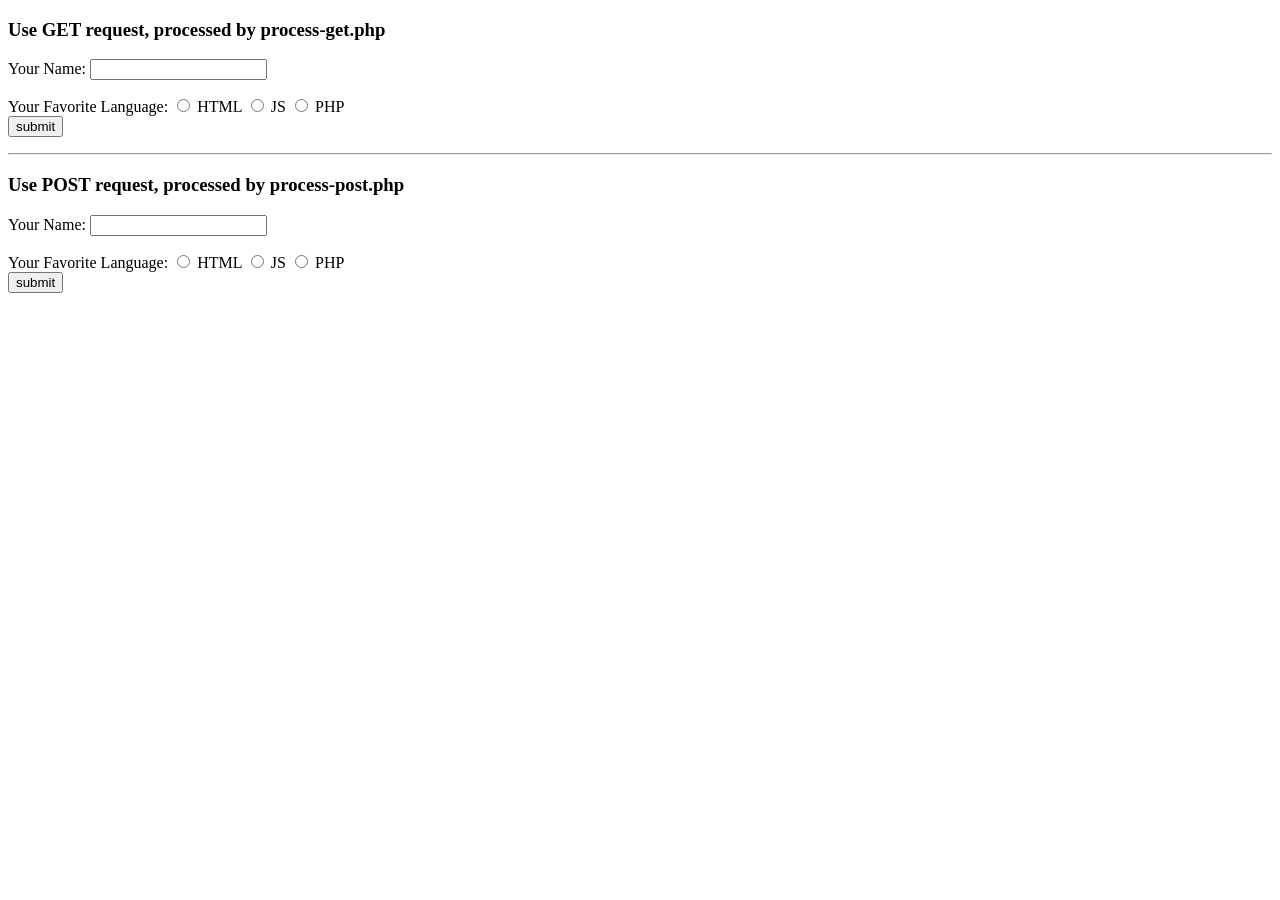
<file: lab05/superglobals/index.html>
<!DOCTYPE html>
<html>
<head>
    <title>GET Request Form</title>
</head>
<body>
    <h3>Use GET request, processed by process-get.php</h3>
    
    <form action="process-get.php" method="get"> 
        <p>Your Name: <input type="text" id="name" name="name"></p>
        <p>Your Favorite Language:
            <input type="radio" id="html" name="favorite-language" value="HTML">
            <label for="html">HTML</label>
            <input type="radio" id="js" name="favorite-language" value="JS">
            <label for="js">JS</label>
            <input type="radio" id="php" name="favorite-language" value="PHP">
            <label for="php">PHP</label>
            <br>
            <input type="submit" value="submit">
        </p>
    </form> 
    
    <hr>
    <h3>Use POST request, processed by process-post.php</h3>
    
    <form action="process-post.php" method="post">
        <p>Your Name: <input type="text" id="name" name="name"></p>
        <p>Your Favorite Language:
            <input type="radio" id="html" name="favorite-language" value="HTML">
            <label for="html">HTML</label>
            <input type="radio" id="js" name="favorite-language" value="JS">
            <label for="js">JS</label>
            <input type="radio" id="php" name="favorite-language" value="PHP">
            <label for="php">PHP</label>
            <br>
            <input type="submit" value="submit">
        </p>
    </form>
</body>
</html>
</file>
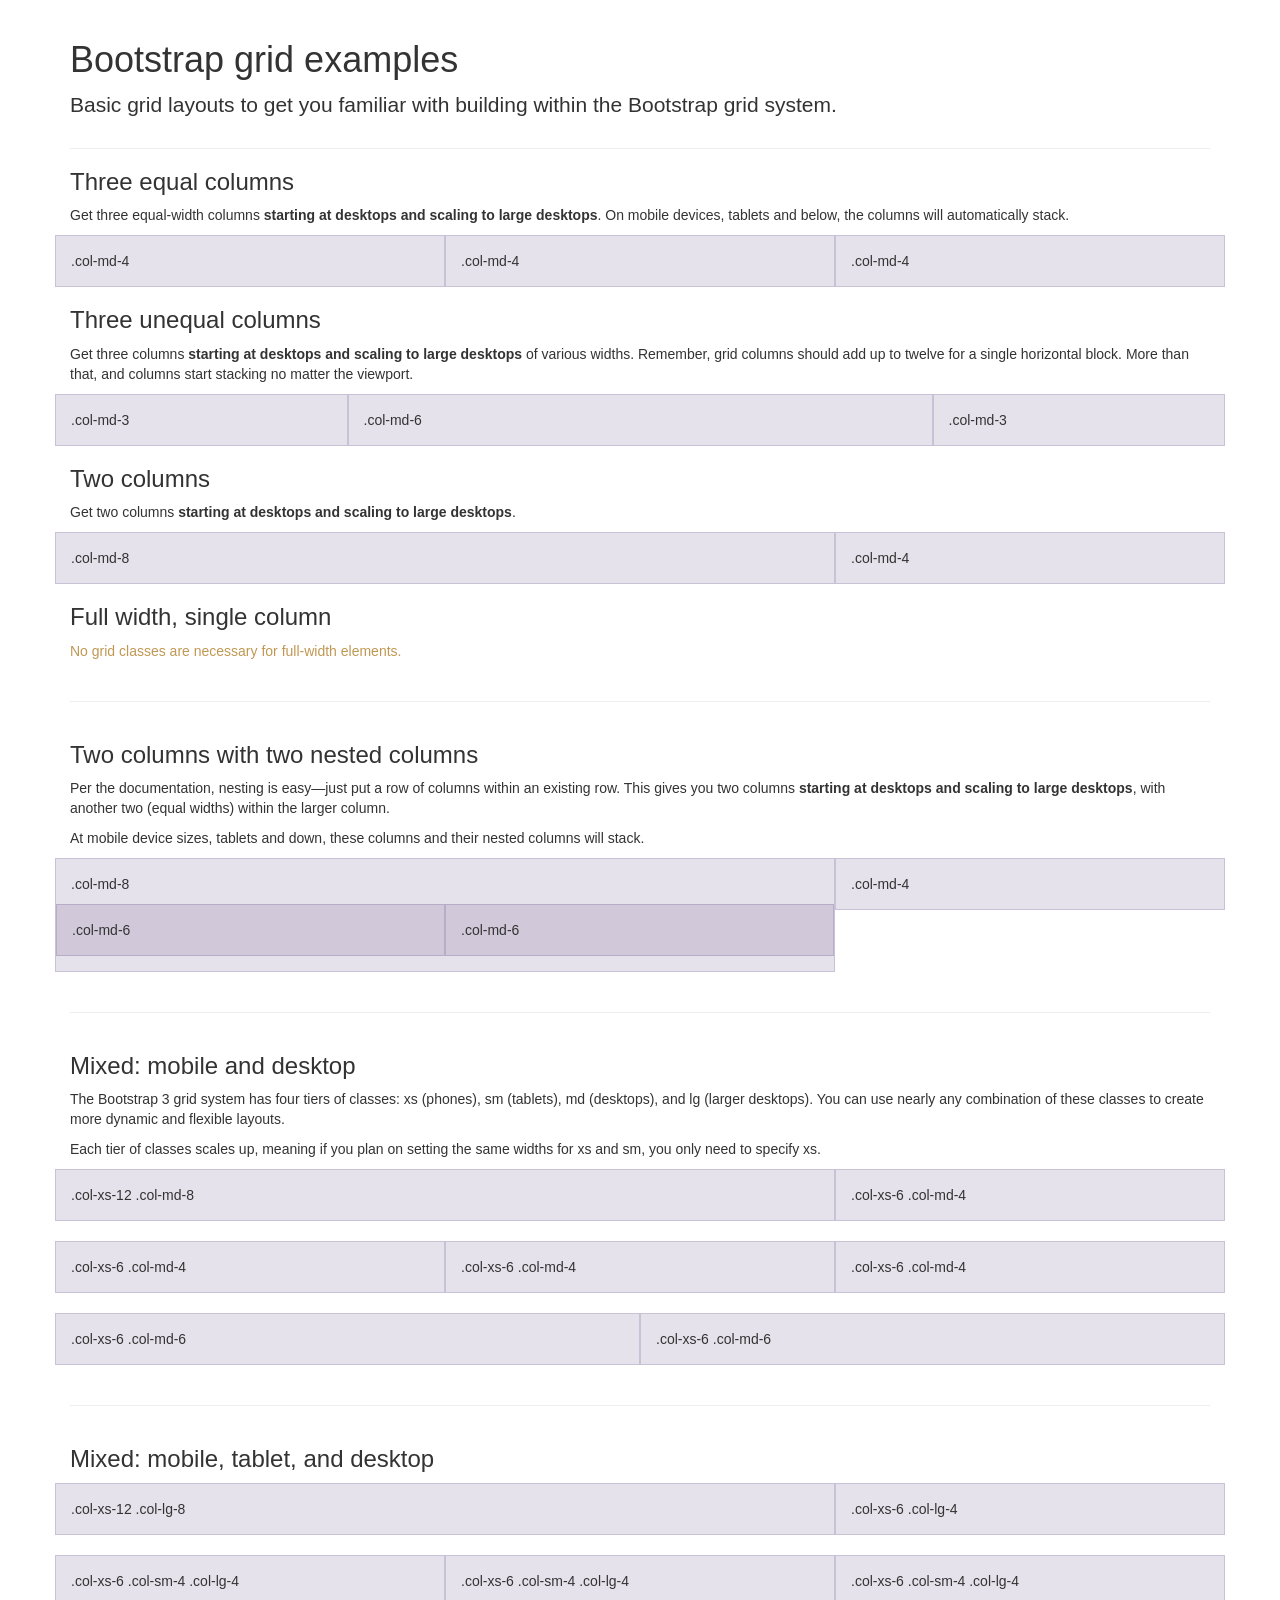
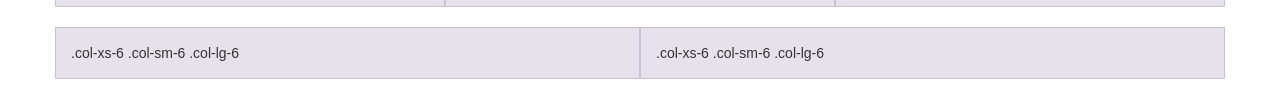
<file: lab04/lab/bootstrap3_defaultTheme/examples/grid/index.html>
<!DOCTYPE html>
<html lang="en">
  <head>
    <meta charset="utf-8">
    <meta name="viewport" content="width=device-width, initial-scale=1.0">
    <meta name="description" content="">
    <meta name="author" content="">
    <link rel="shortcut icon" href="../../assets/ico/favicon.png">

    <title>Grid Template for Bootstrap</title>

    <!-- Bootstrap core CSS -->
    <link href="../../dist/css/bootstrap.css" rel="stylesheet">

    <!-- Custom styles for this template -->
    <link href="grid.css" rel="stylesheet">

    <!-- HTML5 shim and Respond.js IE8 support of HTML5 elements and media queries -->
    <!--[if lt IE 9]>
      <script src="../../assets/js/html5shiv.js"></script>
      <script src="../../assets/js/respond.min.js"></script>
    <![endif]-->
  </head>

  <body>
    <div class="container">

      <div class="page-header">
        <h1>Bootstrap grid examples</h1>
        <p class="lead">Basic grid layouts to get you familiar with building within the Bootstrap grid system.</p>
      </div>

      <h3>Three equal columns</h3>
      <p>Get three equal-width columns <strong>starting at desktops and scaling to large desktops</strong>. On mobile devices, tablets and below, the columns will automatically stack.</p>
      <div class="row">
        <div class="col-md-4">.col-md-4</div>
        <div class="col-md-4">.col-md-4</div>
        <div class="col-md-4">.col-md-4</div>
      </div>

      <h3>Three unequal columns</h3>
      <p>Get three columns <strong>starting at desktops and scaling to large desktops</strong> of various widths. Remember, grid columns should add up to twelve for a single horizontal block. More than that, and columns start stacking no matter the viewport.</p>
      <div class="row">
        <div class="col-md-3">.col-md-3</div>
        <div class="col-md-6">.col-md-6</div>
        <div class="col-md-3">.col-md-3</div>
      </div>

      <h3>Two columns</h3>
      <p>Get two columns <strong>starting at desktops and scaling to large desktops</strong>.</p>
      <div class="row">
        <div class="col-md-8">.col-md-8</div>
        <div class="col-md-4">.col-md-4</div>
      </div>

      <h3>Full width, single column</h3>
      <p class="text-warning">No grid classes are necessary for full-width elements.</p>

      <hr>

      <h3>Two columns with two nested columns</h3>
      <p>Per the documentation, nesting is easy—just put a row of columns within an existing row. This gives you two columns <strong>starting at desktops and scaling to large desktops</strong>, with another two (equal widths) within the larger column.</p>
      <p>At mobile device sizes, tablets and down, these columns and their nested columns will stack.</p>
      <div class="row">
        <div class="col-md-8">
          .col-md-8
          <div class="row">
            <div class="col-md-6">.col-md-6</div>
            <div class="col-md-6">.col-md-6</div>
          </div>
        </div>
        <div class="col-md-4">.col-md-4</div>
      </div>

      <hr>

      <h3>Mixed: mobile and desktop</h3>
      <p>The Bootstrap 3 grid system has four tiers of classes: xs (phones), sm (tablets), md (desktops), and lg (larger desktops). You can use nearly any combination of these classes to create more dynamic and flexible layouts.</p>
      <p>Each tier of classes scales up, meaning if you plan on setting the same widths for xs and sm, you only need to specify xs.</p>
      <div class="row">
        <div class="col-xs-12 col-md-8">.col-xs-12 .col-md-8</div>
        <div class="col-xs-6 col-md-4">.col-xs-6 .col-md-4</div>
      </div>
      <div class="row">
        <div class="col-xs-6 col-md-4">.col-xs-6 .col-md-4</div>
        <div class="col-xs-6 col-md-4">.col-xs-6 .col-md-4</div>
        <div class="col-xs-6 col-md-4">.col-xs-6 .col-md-4</div>
      </div>
      <div class="row">
        <div class="col-xs-6 col-md-6">.col-xs-6 .col-md-6</div>
        <div class="col-xs-6 col-md-6">.col-xs-6 .col-md-6</div>
      </div>

      <hr>

      <h3>Mixed: mobile, tablet, and desktop</h3>
      <p></p>
      <div class="row">
        <div class="col-xs-12 col-sm-8 col-lg-8">.col-xs-12 .col-lg-8</div>
        <div class="col-xs-6 col-sm-4 col-lg-4">.col-xs-6 .col-lg-4</div>
      </div>
      <div class="row">
        <div class="col-xs-6 col-sm-4 col-lg-4">.col-xs-6 .col-sm-4 .col-lg-4</div>
        <div class="col-xs-6 col-sm-4 col-lg-4">.col-xs-6 .col-sm-4 .col-lg-4</div>
        <div class="col-xs-6 col-sm-4 col-lg-4">.col-xs-6 .col-sm-4 .col-lg-4</div>
      </div>
      <div class="row">
        <div class="col-xs-6 col-sm-6 col-lg-6">.col-xs-6 .col-sm-6 .col-lg-6</div>
        <div class="col-xs-6 col-sm-6 col-lg-6">.col-xs-6 .col-sm-6 .col-lg-6</div>
      </div>

    </div> <!-- /container -->


    <!-- Bootstrap core JavaScript
    ================================================== -->
    <!-- Placed at the end of the document so the pages load faster -->
  </body>
</html>
</file>
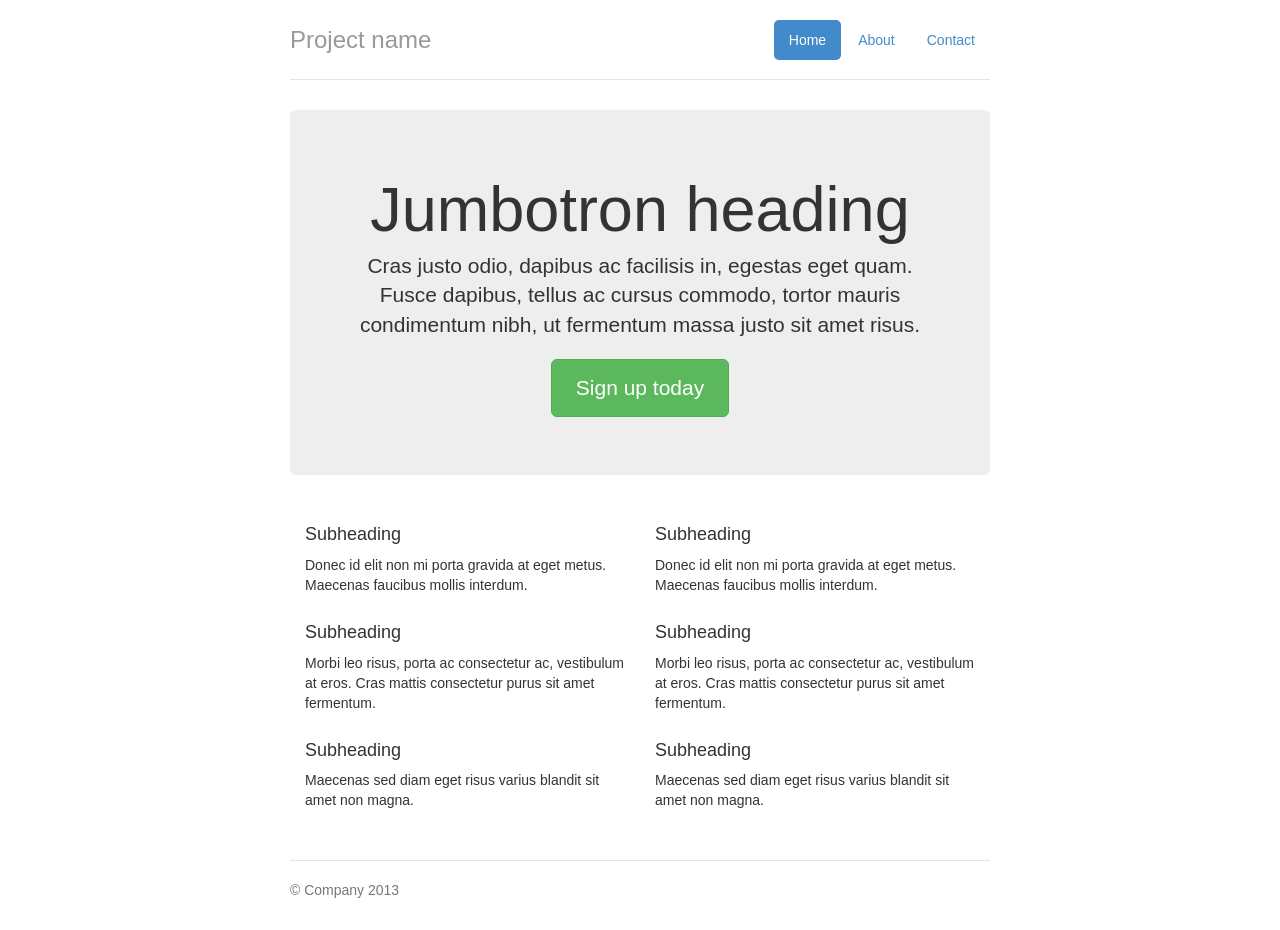
<file: lab04/lab/bootstrap3_defaultTheme/examples/jumbotron-narrow/index.html>
<!DOCTYPE html>
<html lang="en">
  <head>
    <meta charset="utf-8">
    <meta name="viewport" content="width=device-width, initial-scale=1.0">
    <meta name="description" content="">
    <meta name="author" content="">
    <link rel="shortcut icon" href="../../assets/ico/favicon.png">

    <title>Narrow Jumbotron Template for Bootstrap</title>

    <!-- Bootstrap core CSS -->
    <link href="../../dist/css/bootstrap.css" rel="stylesheet">

    <!-- Custom styles for this template -->
    <link href="jumbotron-narrow.css" rel="stylesheet">

    <!-- HTML5 shim and Respond.js IE8 support of HTML5 elements and media queries -->
    <!--[if lt IE 9]>
      <script src="../../assets/js/html5shiv.js"></script>
      <script src="../../assets/js/respond.min.js"></script>
    <![endif]-->
  </head>

  <body>

    <div class="container">
      <div class="header">
        <ul class="nav nav-pills pull-right">
          <li class="active"><a href="#">Home</a></li>
          <li><a href="#">About</a></li>
          <li><a href="#">Contact</a></li>
        </ul>
        <h3 class="text-muted">Project name</h3>
      </div>

      <div class="jumbotron">
        <h1>Jumbotron heading</h1>
        <p class="lead">Cras justo odio, dapibus ac facilisis in, egestas eget quam. Fusce dapibus, tellus ac cursus commodo, tortor mauris condimentum nibh, ut fermentum massa justo sit amet risus.</p>
        <p><a class="btn btn-lg btn-success" href="#">Sign up today</a></p>
      </div>

      <div class="row marketing">
        <div class="col-lg-6">
          <h4>Subheading</h4>
          <p>Donec id elit non mi porta gravida at eget metus. Maecenas faucibus mollis interdum.</p>

          <h4>Subheading</h4>
          <p>Morbi leo risus, porta ac consectetur ac, vestibulum at eros. Cras mattis consectetur purus sit amet fermentum.</p>

          <h4>Subheading</h4>
          <p>Maecenas sed diam eget risus varius blandit sit amet non magna.</p>
        </div>

        <div class="col-lg-6">
          <h4>Subheading</h4>
          <p>Donec id elit non mi porta gravida at eget metus. Maecenas faucibus mollis interdum.</p>

          <h4>Subheading</h4>
          <p>Morbi leo risus, porta ac consectetur ac, vestibulum at eros. Cras mattis consectetur purus sit amet fermentum.</p>

          <h4>Subheading</h4>
          <p>Maecenas sed diam eget risus varius blandit sit amet non magna.</p>
        </div>
      </div>

      <div class="footer">
        <p>&copy; Company 2013</p>
      </div>

    </div> <!-- /container -->


    <!-- Bootstrap core JavaScript
    ================================================== -->
    <!-- Placed at the end of the document so the pages load faster -->
  </body>
</html>
</file>
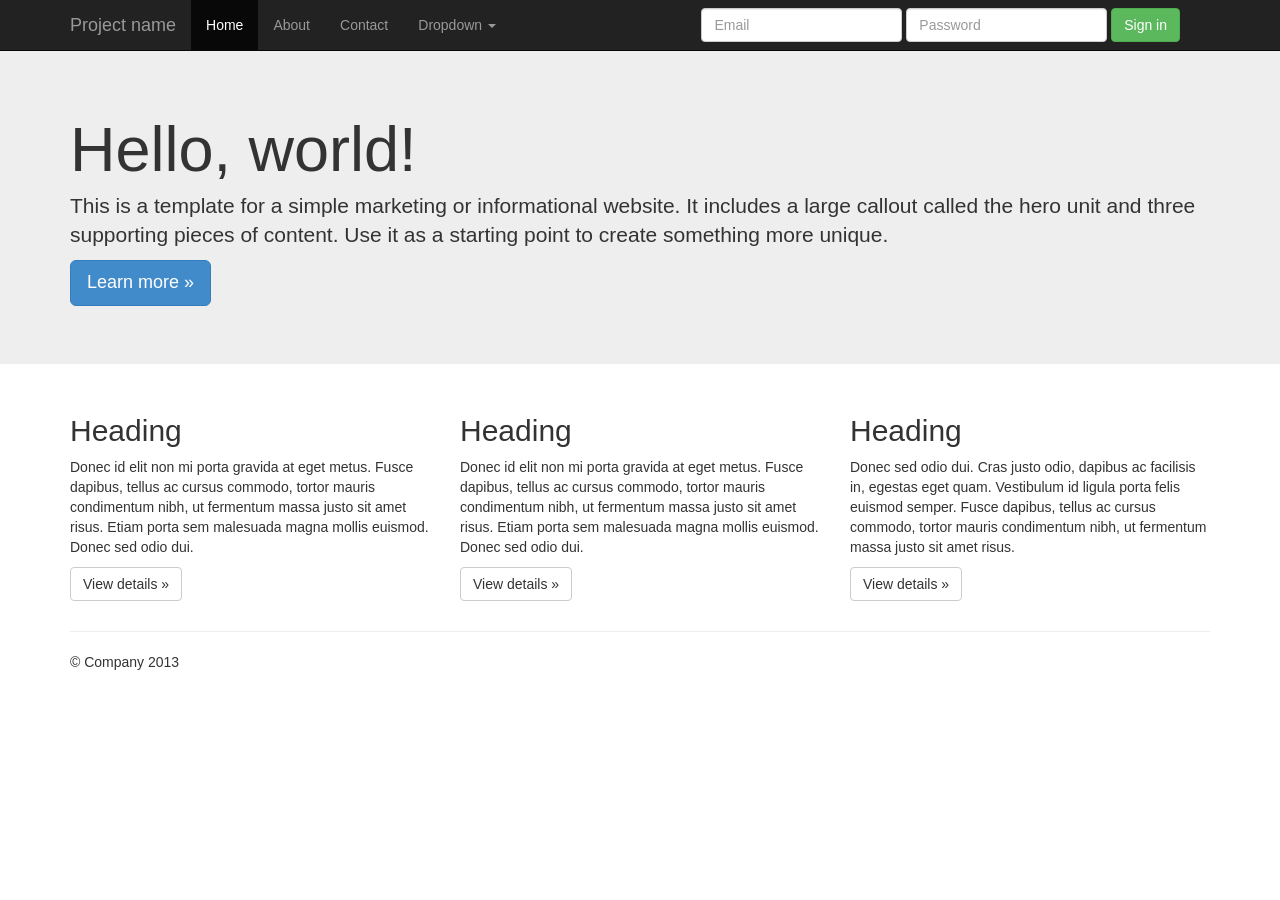
<file: lab04/lab/bootstrap3_defaultTheme/examples/jumbotron/index.html>
<!DOCTYPE html>
<html lang="en">
  <head>
    <meta charset="utf-8">
    <meta name="viewport" content="width=device-width, initial-scale=1.0">
    <meta name="description" content="">
    <meta name="author" content="">
    <link rel="shortcut icon" href="../../assets/ico/favicon.png">

    <title>Jumbotron Template for Bootstrap</title>

    <!-- Bootstrap core CSS -->
    <link href="../../dist/css/bootstrap.css" rel="stylesheet">

    <!-- Custom styles for this template -->
    <link href="jumbotron.css" rel="stylesheet">

    <!-- HTML5 shim and Respond.js IE8 support of HTML5 elements and media queries -->
    <!--[if lt IE 9]>
      <script src="../../assets/js/html5shiv.js"></script>
      <script src="../../assets/js/respond.min.js"></script>
    <![endif]-->
  </head>

  <body>

    <div class="navbar navbar-inverse navbar-fixed-top">
      <div class="container">
        <div class="navbar-header">
          <button type="button" class="navbar-toggle" data-toggle="collapse" data-target=".navbar-collapse">
            <span class="icon-bar"></span>
            <span class="icon-bar"></span>
            <span class="icon-bar"></span>
          </button>
          <a class="navbar-brand" href="#">Project name</a>
        </div>
        <div class="navbar-collapse collapse">
          <ul class="nav navbar-nav">
            <li class="active"><a href="#">Home</a></li>
            <li><a href="#about">About</a></li>
            <li><a href="#contact">Contact</a></li>
            <li class="dropdown">
              <a href="#" class="dropdown-toggle" data-toggle="dropdown">Dropdown <b class="caret"></b></a>
              <ul class="dropdown-menu">
                <li><a href="#">Action</a></li>
                <li><a href="#">Another action</a></li>
                <li><a href="#">Something else here</a></li>
                <li class="divider"></li>
                <li class="dropdown-header">Nav header</li>
                <li><a href="#">Separated link</a></li>
                <li><a href="#">One more separated link</a></li>
              </ul>
            </li>
          </ul>
          <form class="navbar-form navbar-right">
            <div class="form-group">
              <input type="text" placeholder="Email" class="form-control">
            </div>
            <div class="form-group">
              <input type="password" placeholder="Password" class="form-control">
            </div>
            <button type="submit" class="btn btn-success">Sign in</button>
          </form>
        </div><!--/.navbar-collapse -->
      </div>
    </div>

    <!-- Main jumbotron for a primary marketing message or call to action -->
    <div class="jumbotron">
      <div class="container">
        <h1>Hello, world!</h1>
        <p>This is a template for a simple marketing or informational website. It includes a large callout called the hero unit and three supporting pieces of content. Use it as a starting point to create something more unique.</p>
        <p><a class="btn btn-primary btn-lg">Learn more &raquo;</a></p>
      </div>
    </div>

    <div class="container">
      <!-- Example row of columns -->
      <div class="row">
        <div class="col-lg-4">
          <h2>Heading</h2>
          <p>Donec id elit non mi porta gravida at eget metus. Fusce dapibus, tellus ac cursus commodo, tortor mauris condimentum nibh, ut fermentum massa justo sit amet risus. Etiam porta sem malesuada magna mollis euismod. Donec sed odio dui. </p>
          <p><a class="btn btn-default" href="#">View details &raquo;</a></p>
        </div>
        <div class="col-lg-4">
          <h2>Heading</h2>
          <p>Donec id elit non mi porta gravida at eget metus. Fusce dapibus, tellus ac cursus commodo, tortor mauris condimentum nibh, ut fermentum massa justo sit amet risus. Etiam porta sem malesuada magna mollis euismod. Donec sed odio dui. </p>
          <p><a class="btn btn-default" href="#">View details &raquo;</a></p>
       </div>
        <div class="col-lg-4">
          <h2>Heading</h2>
          <p>Donec sed odio dui. Cras justo odio, dapibus ac facilisis in, egestas eget quam. Vestibulum id ligula porta felis euismod semper. Fusce dapibus, tellus ac cursus commodo, tortor mauris condimentum nibh, ut fermentum massa justo sit amet risus.</p>
          <p><a class="btn btn-default" href="#">View details &raquo;</a></p>
        </div>
      </div>

      <hr>

      <footer>
        <p>&copy; Company 2013</p>
      </footer>
    </div> <!-- /container -->


    <!-- Bootstrap core JavaScript
    ================================================== -->
    <!-- Placed at the end of the document so the pages load faster -->
    <script src="../../assets/js/jquery.js"></script>
    <script src="../../dist/js/bootstrap.min.js"></script>
  </body>
</html>
</file>
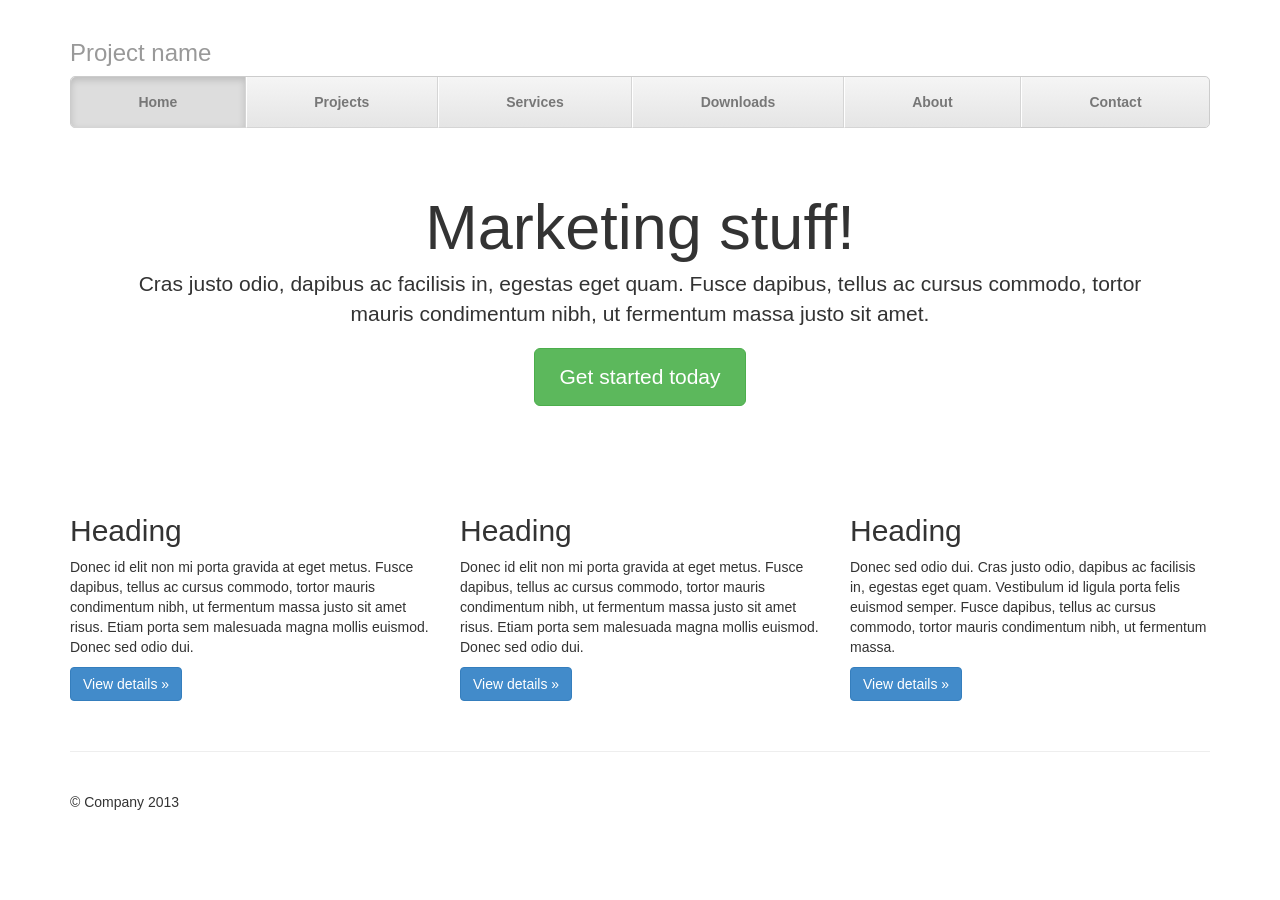
<file: lab04/lab/bootstrap3_defaultTheme/examples/justified-nav/index.html>
<!DOCTYPE html>
<html lang="en">
  <head>
    <meta charset="utf-8">
    <meta name="viewport" content="width=device-width, initial-scale=1.0">
    <meta name="description" content="">
    <meta name="author" content="">
    <link rel="shortcut icon" href="../../assets/ico/favicon.png">

    <title>Justified Nav Template for Bootstrap</title>

    <!-- Bootstrap core CSS -->
    <link href="../../dist/css/bootstrap.css" rel="stylesheet">

    <!-- Custom styles for this template -->
    <link href="justified-nav.css" rel="stylesheet">

    <!-- HTML5 shim and Respond.js IE8 support of HTML5 elements and media queries -->
    <!--[if lt IE 9]>
      <script src="../../assets/js/html5shiv.js"></script>
      <script src="../../assets/js/respond.min.js"></script>
    <![endif]-->
  </head>

  <body>

    <div class="container">

      <div class="masthead">
        <h3 class="text-muted">Project name</h3>
        <ul class="nav nav-justified">
          <li class="active"><a href="#">Home</a></li>
          <li><a href="#">Projects</a></li>
          <li><a href="#">Services</a></li>
          <li><a href="#">Downloads</a></li>
          <li><a href="#">About</a></li>
          <li><a href="#">Contact</a></li>
        </ul>
      </div>

      <!-- Jumbotron -->
      <div class="jumbotron">
        <h1>Marketing stuff!</h1>
        <p class="lead">Cras justo odio, dapibus ac facilisis in, egestas eget quam. Fusce dapibus, tellus ac cursus commodo, tortor mauris condimentum nibh, ut fermentum massa justo sit amet.</p>
        <p><a class="btn btn-lg btn-success" href="#">Get started today</a></p>
      </div>

      <!-- Example row of columns -->
      <div class="row">
        <div class="col-lg-4">
          <h2>Heading</h2>
          <p>Donec id elit non mi porta gravida at eget metus. Fusce dapibus, tellus ac cursus commodo, tortor mauris condimentum nibh, ut fermentum massa justo sit amet risus. Etiam porta sem malesuada magna mollis euismod. Donec sed odio dui. </p>
          <p><a class="btn btn-primary" href="#">View details &raquo;</a></p>
        </div>
        <div class="col-lg-4">
          <h2>Heading</h2>
          <p>Donec id elit non mi porta gravida at eget metus. Fusce dapibus, tellus ac cursus commodo, tortor mauris condimentum nibh, ut fermentum massa justo sit amet risus. Etiam porta sem malesuada magna mollis euismod. Donec sed odio dui. </p>
          <p><a class="btn btn-primary" href="#">View details &raquo;</a></p>
       </div>
        <div class="col-lg-4">
          <h2>Heading</h2>
          <p>Donec sed odio dui. Cras justo odio, dapibus ac facilisis in, egestas eget quam. Vestibulum id ligula porta felis euismod semper. Fusce dapibus, tellus ac cursus commodo, tortor mauris condimentum nibh, ut fermentum massa.</p>
          <p><a class="btn btn-primary" href="#">View details &raquo;</a></p>
        </div>
      </div>

      <!-- Site footer -->
      <div class="footer">
        <p>&copy; Company 2013</p>
      </div>

    </div> <!-- /container -->


    <!-- Bootstrap core JavaScript
    ================================================== -->
    <!-- Placed at the end of the document so the pages load faster -->
  </body>
</html>
</file>
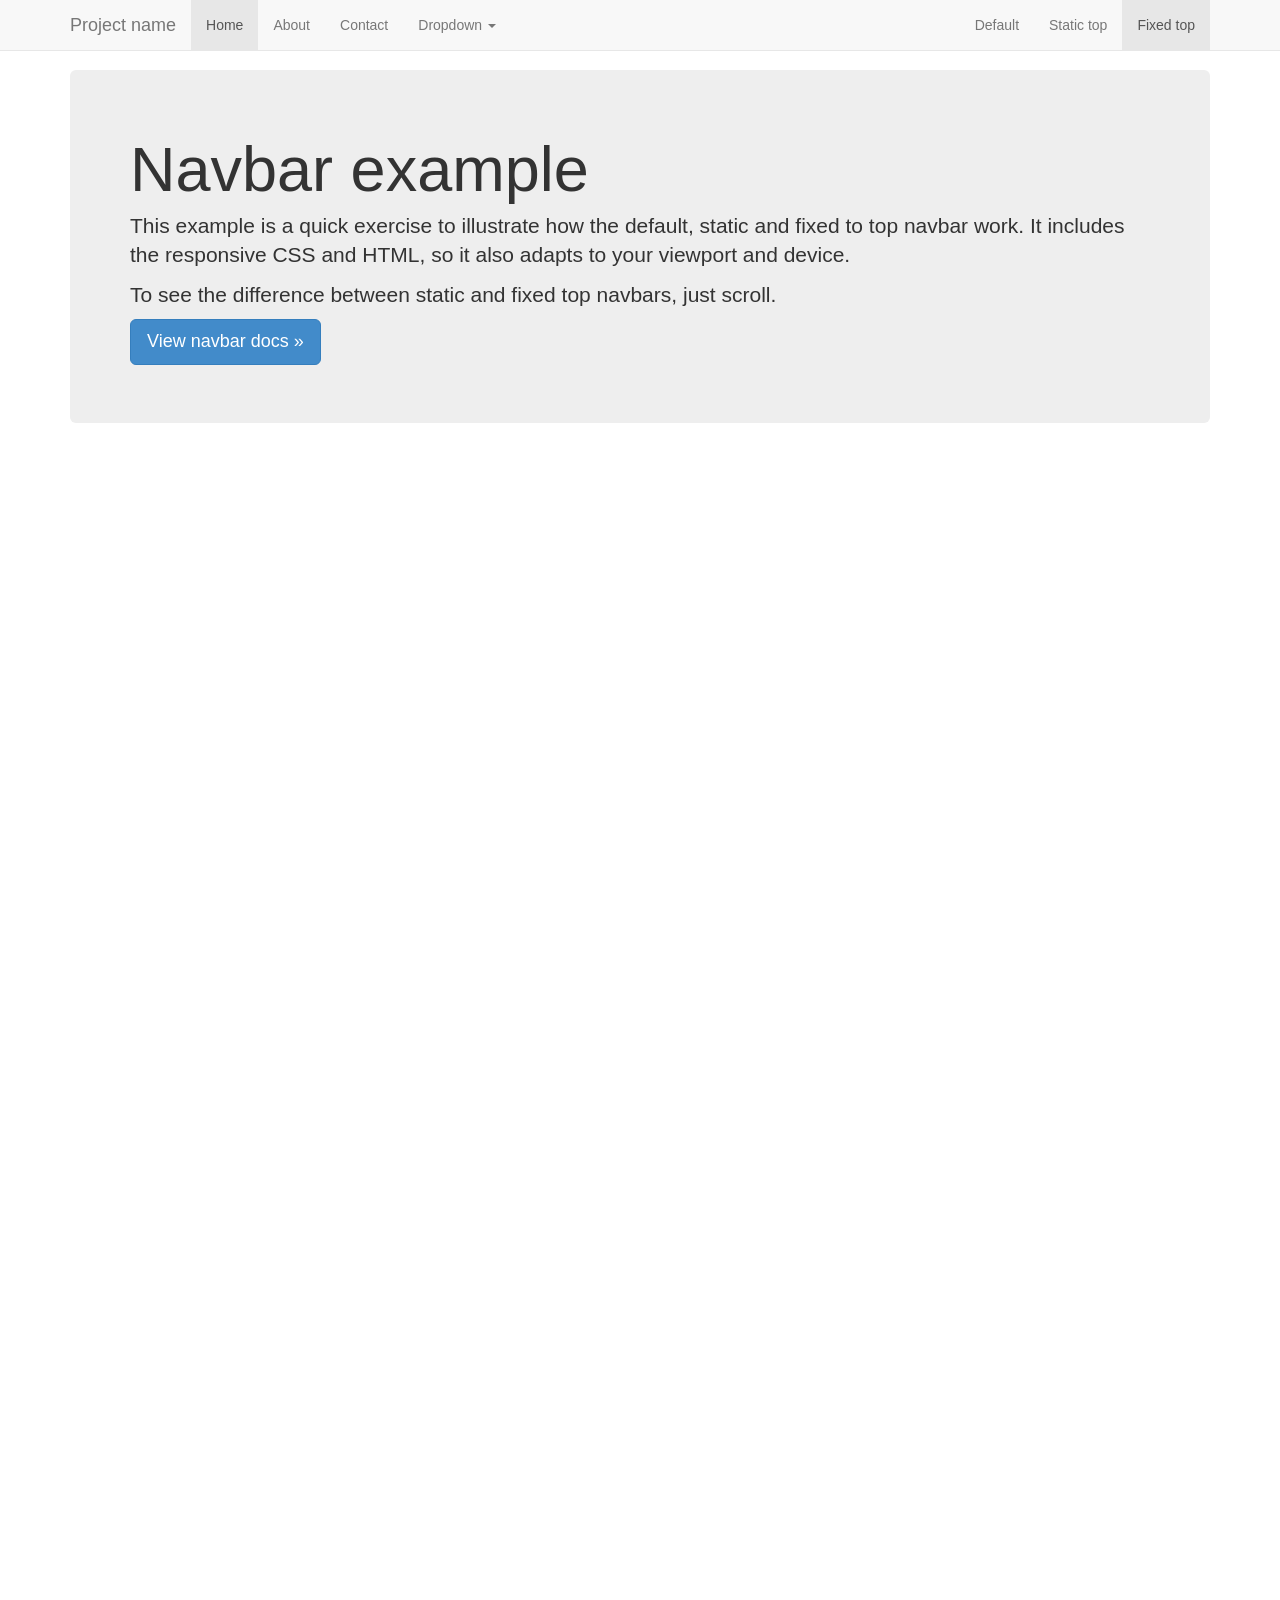
<file: lab04/lab/bootstrap3_defaultTheme/examples/navbar-fixed-top/index.html>
<!DOCTYPE html>
<html lang="en">
  <head>
    <meta charset="utf-8">
    <meta name="viewport" content="width=device-width, initial-scale=1.0">
    <meta name="description" content="">
    <meta name="author" content="">
    <link rel="shortcut icon" href="../../assets/ico/favicon.png">

    <title>Fixed Top Navbar Example for Bootstrap</title>

    <!-- Bootstrap core CSS -->
    <link href="../../dist/css/bootstrap.css" rel="stylesheet">

    <!-- Custom styles for this template -->
    <link href="navbar-fixed-top.css" rel="stylesheet">

    <!-- HTML5 shim and Respond.js IE8 support of HTML5 elements and media queries -->
    <!--[if lt IE 9]>
      <script src="../../assets/js/html5shiv.js"></script>
      <script src="../../assets/js/respond.min.js"></script>
    <![endif]-->
  </head>

  <body>

    <!-- Fixed navbar -->
    <div class="navbar navbar-default navbar-fixed-top">
      <div class="container">
        <div class="navbar-header">
          <button type="button" class="navbar-toggle" data-toggle="collapse" data-target=".navbar-collapse">
            <span class="icon-bar"></span>
            <span class="icon-bar"></span>
            <span class="icon-bar"></span>
          </button>
          <a class="navbar-brand" href="#">Project name</a>
        </div>
        <div class="navbar-collapse collapse">
          <ul class="nav navbar-nav">
            <li class="active"><a href="#">Home</a></li>
            <li><a href="#about">About</a></li>
            <li><a href="#contact">Contact</a></li>
            <li class="dropdown">
              <a href="#" class="dropdown-toggle" data-toggle="dropdown">Dropdown <b class="caret"></b></a>
              <ul class="dropdown-menu">
                <li><a href="#">Action</a></li>
                <li><a href="#">Another action</a></li>
                <li><a href="#">Something else here</a></li>
                <li class="divider"></li>
                <li class="dropdown-header">Nav header</li>
                <li><a href="#">Separated link</a></li>
                <li><a href="#">One more separated link</a></li>
              </ul>
            </li>
          </ul>
          <ul class="nav navbar-nav navbar-right">
            <li><a href="../navbar">Default</a></li>
            <li><a href="../navbar-static-top">Static top</a></li>
            <li class="active"><a href="../navbar-fixed-top">Fixed top</a></li>
          </ul>
        </div><!--/.nav-collapse -->
      </div>
    </div>

    <div class="container">

      <!-- Main component for a primary marketing message or call to action -->
      <div class="jumbotron">
        <h1>Navbar example</h1>
        <p>This example is a quick exercise to illustrate how the default, static and fixed to top navbar work. It includes the responsive CSS and HTML, so it also adapts to your viewport and device.</p>
        <p>To see the difference between static and fixed top navbars, just scroll.</p>
        <p>
          <a class="btn btn-lg btn-primary" href="../../components#navbar">View navbar docs &raquo;</a>
        </p>
      </div>

    </div> <!-- /container -->


    <!-- Bootstrap core JavaScript
    ================================================== -->
    <!-- Placed at the end of the document so the pages load faster -->
    <script src="../../assets/js/jquery.js"></script>
    <script src="../../dist/js/bootstrap.min.js"></script>
  </body>
</html>
</file>
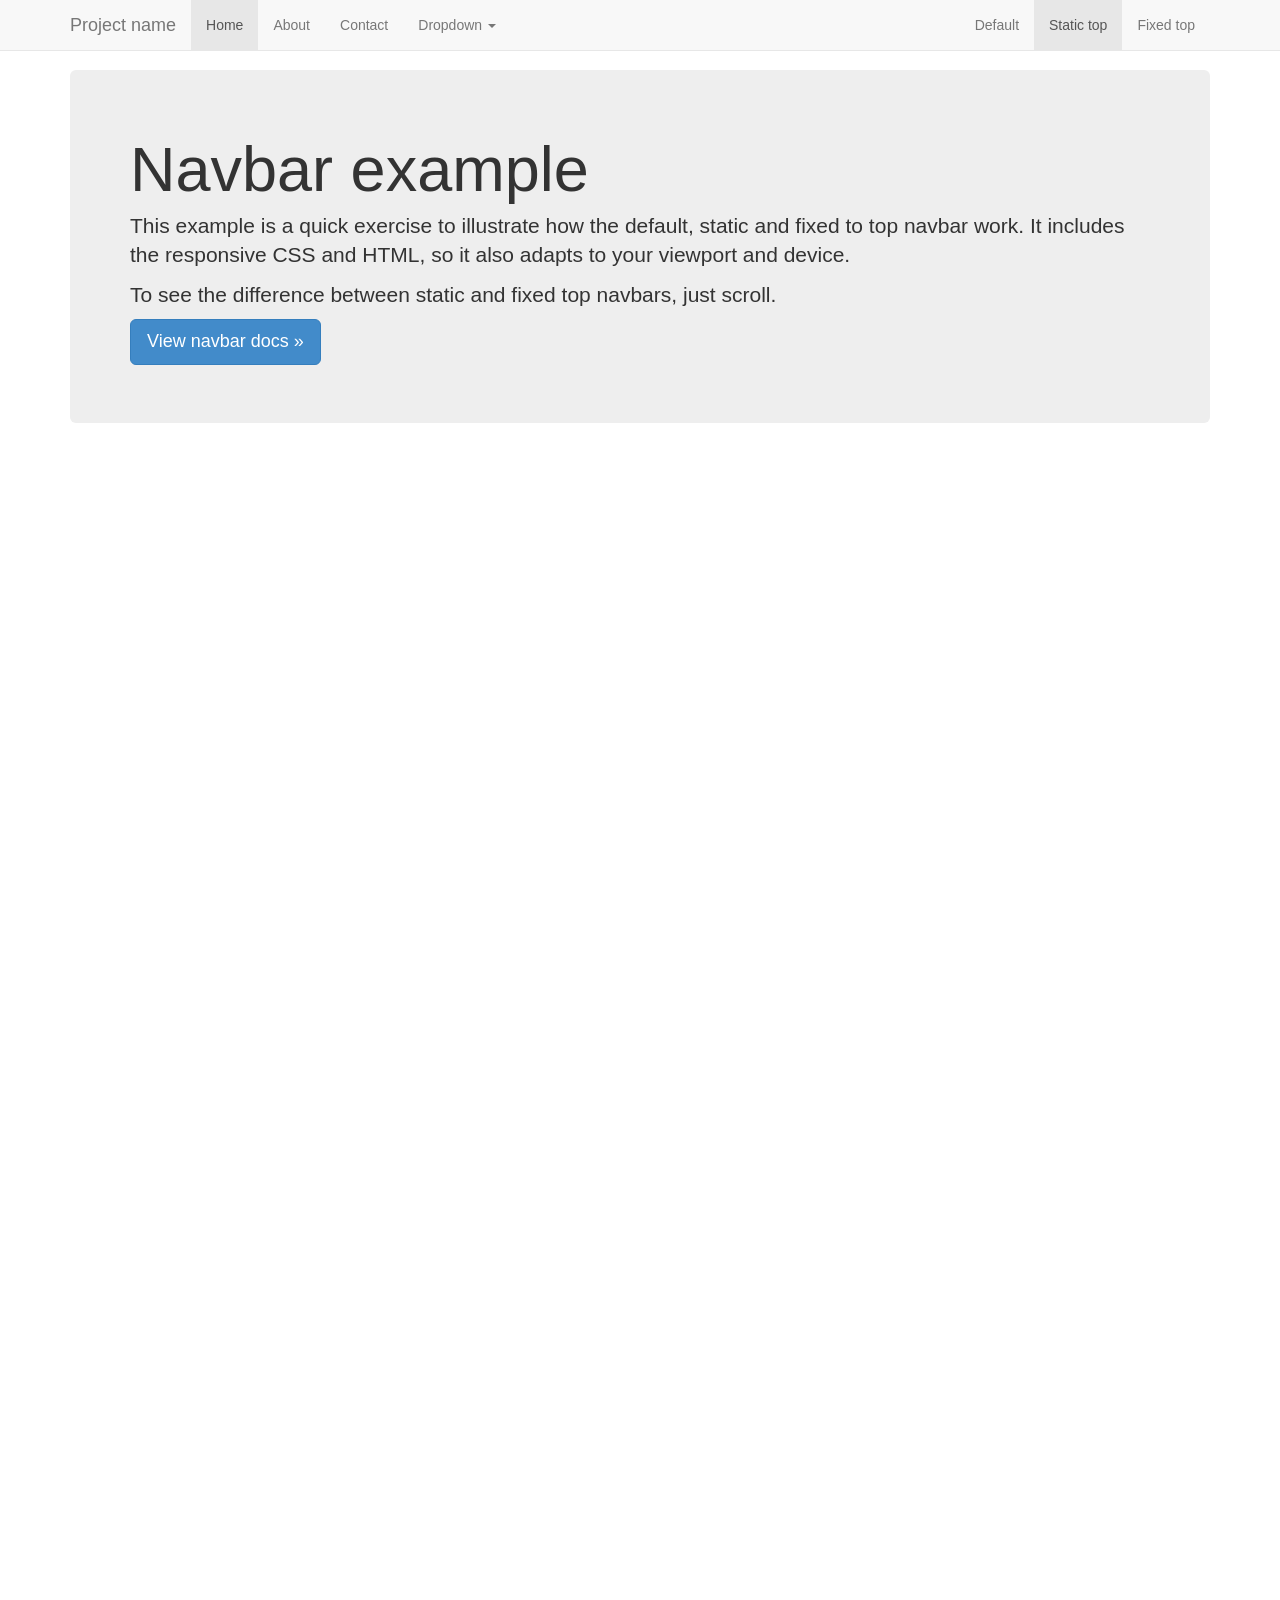
<file: lab04/lab/bootstrap3_defaultTheme/examples/navbar-static-top/index.html>
<!DOCTYPE html>
<html lang="en">
  <head>
    <meta charset="utf-8">
    <meta name="viewport" content="width=device-width, initial-scale=1.0">
    <meta name="description" content="">
    <meta name="author" content="">
    <link rel="shortcut icon" href="../../assets/ico/favicon.png">

    <title>Static Top Navbar Example for Bootstrap</title>

    <!-- Bootstrap core CSS -->
    <link href="../../dist/css/bootstrap.css" rel="stylesheet">

    <!-- Custom styles for this template -->
    <link href="navbar-static-top.css" rel="stylesheet">

    <!-- HTML5 shim and Respond.js IE8 support of HTML5 elements and media queries -->
    <!--[if lt IE 9]>
      <script src="../../assets/js/html5shiv.js"></script>
      <script src="../../assets/js/respond.min.js"></script>
    <![endif]-->
  </head>

  <body>

    <!-- Static navbar -->
    <div class="navbar navbar-default navbar-static-top">
      <div class="container">
        <div class="navbar-header">
          <button type="button" class="navbar-toggle" data-toggle="collapse" data-target=".navbar-collapse">
            <span class="icon-bar"></span>
            <span class="icon-bar"></span>
            <span class="icon-bar"></span>
          </button>
          <a class="navbar-brand" href="#">Project name</a>
        </div>
        <div class="navbar-collapse collapse">
          <ul class="nav navbar-nav">
            <li class="active"><a href="#">Home</a></li>
            <li><a href="#about">About</a></li>
            <li><a href="#contact">Contact</a></li>
            <li class="dropdown">
              <a href="#" class="dropdown-toggle" data-toggle="dropdown">Dropdown <b class="caret"></b></a>
              <ul class="dropdown-menu">
                <li><a href="#">Action</a></li>
                <li><a href="#">Another action</a></li>
                <li><a href="#">Something else here</a></li>
                <li class="divider"></li>
                <li class="dropdown-header">Nav header</li>
                <li><a href="#">Separated link</a></li>
                <li><a href="#">One more separated link</a></li>
              </ul>
            </li>
          </ul>
          <ul class="nav navbar-nav navbar-right">
            <li><a href="../navbar">Default</a></li>
            <li class="active"><a href="../navbar-static-top">Static top</a></li>
            <li><a href="../navbar-fixed-top">Fixed top</a></li>
          </ul>
        </div><!--/.nav-collapse -->
      </div>
    </div>


    <div class="container">

      <!-- Main component for a primary marketing message or call to action -->
      <div class="jumbotron">
        <h1>Navbar example</h1>
        <p>This example is a quick exercise to illustrate how the default, static and fixed to top navbar work. It includes the responsive CSS and HTML, so it also adapts to your viewport and device.</p>
        <p>To see the difference between static and fixed top navbars, just scroll.</p>
        <p>
          <a class="btn btn-lg btn-primary" href="../../components#navbar">View navbar docs &raquo;</a>
        </p>
      </div>

    </div> <!-- /container -->


    <!-- Bootstrap core JavaScript
    ================================================== -->
    <!-- Placed at the end of the document so the pages load faster -->
    <script src="../../assets/js/jquery.js"></script>
    <script src="../../dist/js/bootstrap.min.js"></script>
  </body>
</html>
</file>
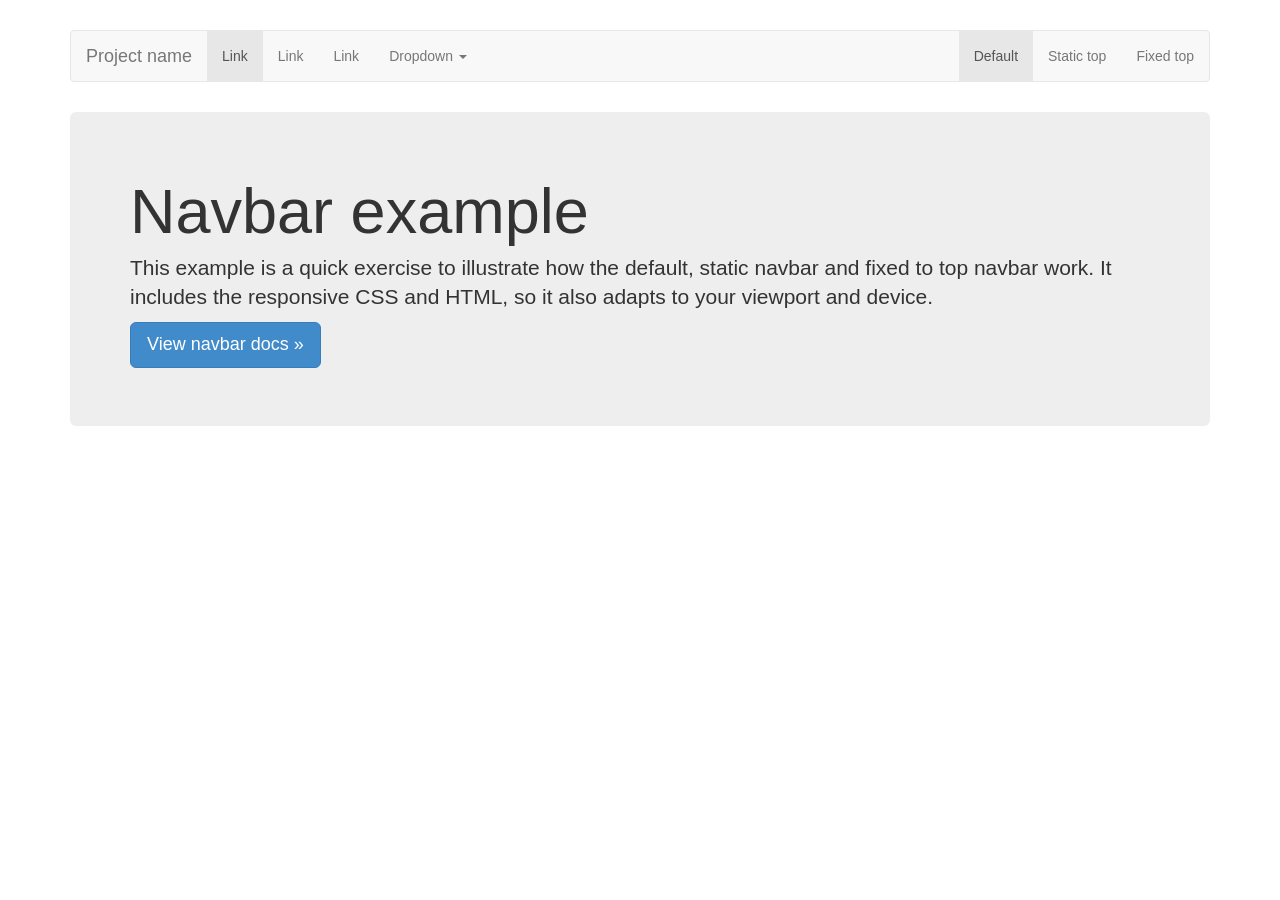
<file: lab04/lab/bootstrap3_defaultTheme/examples/navbar/index.html>
<!DOCTYPE html>
<html lang="en">
  <head>
    <meta charset="utf-8">
    <meta name="viewport" content="width=device-width, initial-scale=1.0">
    <meta name="description" content="">
    <meta name="author" content="">
    <link rel="shortcut icon" href="../../assets/ico/favicon.png">

    <title>Navbar Template for Bootstrap</title>

    <!-- Bootstrap core CSS -->
    <link href="../../dist/css/bootstrap.css" rel="stylesheet">

    <!-- Custom styles for this template -->
    <link href="navbar.css" rel="stylesheet">

    <!-- HTML5 shim and Respond.js IE8 support of HTML5 elements and media queries -->
    <!--[if lt IE 9]>
      <script src="../../assets/js/html5shiv.js"></script>
      <script src="../../assets/js/respond.min.js"></script>
    <![endif]-->
  </head>

  <body>

    <div class="container">

      <!-- Static navbar -->
      <div class="navbar navbar-default">
        <div class="navbar-header">
          <button type="button" class="navbar-toggle" data-toggle="collapse" data-target=".navbar-collapse">
            <span class="icon-bar"></span>
            <span class="icon-bar"></span>
            <span class="icon-bar"></span>
          </button>
          <a class="navbar-brand" href="#">Project name</a>
        </div>
        <div class="navbar-collapse collapse">
          <ul class="nav navbar-nav">
            <li class="active"><a href="#">Link</a></li>
            <li><a href="#">Link</a></li>
            <li><a href="#">Link</a></li>
            <li class="dropdown">
              <a href="#" class="dropdown-toggle" data-toggle="dropdown">Dropdown <b class="caret"></b></a>
              <ul class="dropdown-menu">
                <li><a href="#">Action</a></li>
                <li><a href="#">Another action</a></li>
                <li><a href="#">Something else here</a></li>
                <li class="divider"></li>
                <li class="dropdown-header">Nav header</li>
                <li><a href="#">Separated link</a></li>
                <li><a href="#">One more separated link</a></li>
              </ul>
            </li>
          </ul>
          <ul class="nav navbar-nav navbar-right">
            <li class="active"><a href="../navbar">Default</a></li>
            <li><a href="../navbar-static-top">Static top</a></li>
            <li><a href="../navbar-fixed-top">Fixed top</a></li>
          </ul>
        </div><!--/.nav-collapse -->
      </div>

      <!-- Main component for a primary marketing message or call to action -->
      <div class="jumbotron">
        <h1>Navbar example</h1>
        <p>This example is a quick exercise to illustrate how the default, static navbar and fixed to top navbar work. It includes the responsive CSS and HTML, so it also adapts to your viewport and device.</p>
        <p>
          <a class="btn btn-lg btn-primary" href="../../components#navbar">View navbar docs &raquo;</a>
        </p>
      </div>

    </div> <!-- /container -->


    <!-- Bootstrap core JavaScript
    ================================================== -->
    <!-- Placed at the end of the document so the pages load faster -->
    <script src="../../assets/js/jquery.js"></script>
    <script src="../../dist/js/bootstrap.min.js"></script>
  </body>
</html>
</file>
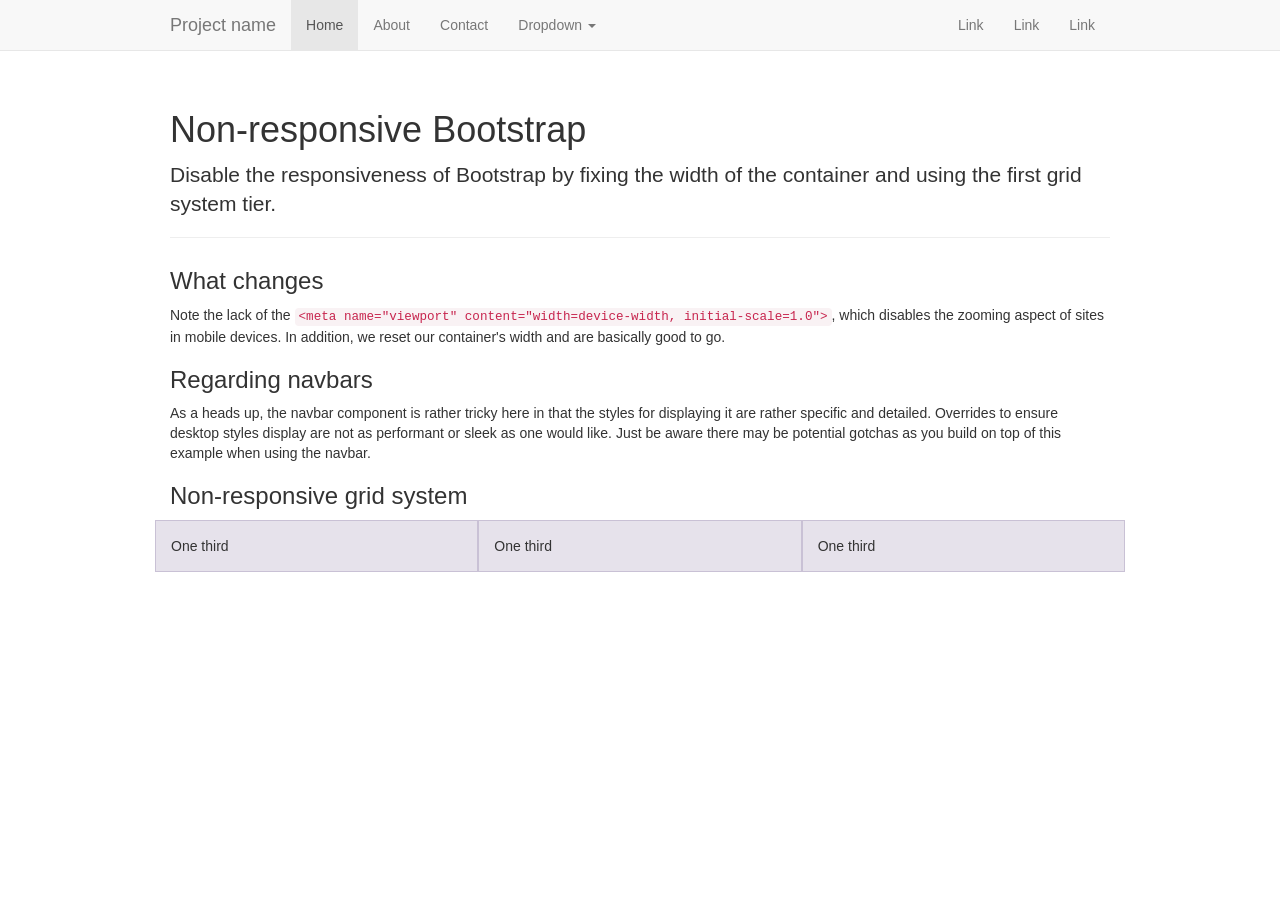
<file: lab04/lab/bootstrap3_defaultTheme/examples/non-responsive/index.html>
<!DOCTYPE html>
<html lang="en">
  <head>
    <meta charset="utf-8">
    <meta name="description" content="">
    <meta name="author" content="">

    <!-- Note there is no responsive meta tag here -->

    <link rel="shortcut icon" href="../../assets/ico/favicon.png">

    <title>Non-responsive Template for Bootstrap</title>

    <!-- Bootstrap core CSS -->
    <link href="../../dist/css/bootstrap.css" rel="stylesheet">

    <!-- Custom styles for this template -->
    <link href="non-responsive.css" rel="stylesheet">

    <!-- HTML5 shim and Respond.js IE8 support of HTML5 elements and media queries -->
    <!--[if lt IE 9]>
      <script src="../../assets/js/html5shiv.js"></script>
      <script src="../../assets/js/respond.min.js"></script>
    <![endif]-->
  </head>

  <body>

    <!-- Fixed navbar -->
    <div class="navbar navbar-default navbar-fixed-top">
      <div class="container">
        <div class="navbar-header">
          <button type="button" class="navbar-toggle" data-toggle="collapse" data-target=".navbar-collapse">
            <span class="icon-bar"></span>
            <span class="icon-bar"></span>
            <span class="icon-bar"></span>
          </button>
          <a class="navbar-brand" href="#">Project name</a>
        </div>
        <div class="navbar-collapse collapse">
          <ul class="nav navbar-nav">
            <li class="active"><a href="#">Home</a></li>
            <li><a href="#about">About</a></li>
            <li><a href="#contact">Contact</a></li>
            <li class="dropdown">
              <a href="#" class="dropdown-toggle" data-toggle="dropdown">Dropdown <b class="caret"></b></a>
              <ul class="dropdown-menu">
                <li><a href="#">Action</a></li>
                <li><a href="#">Another action</a></li>
                <li><a href="#">Something else here</a></li>
                <li class="divider"></li>
                <li class="dropdown-header">Nav header</li>
                <li><a href="#">Separated link</a></li>
                <li><a href="#">One more separated link</a></li>
              </ul>
            </li>
          </ul>
          <ul class="nav navbar-nav navbar-right">
            <li><a href="#">Link</a></li>
            <li><a href="#">Link</a></li>
            <li><a href="#">Link</a></li>
          </ul>
        </div><!--/.nav-collapse -->
      </div>
    </div>

    <div class="container">

      <div class="page-header">
        <h1>Non-responsive Bootstrap</h1>
        <p class="lead">Disable the responsiveness of Bootstrap by fixing the width of the container and using the first grid system tier.</p>
      </div>

      <h3>What changes</h3>
      <p>Note the lack of the <code>&lt;meta name="viewport" content="width=device-width, initial-scale=1.0"&gt;</code>, which disables the zooming aspect of sites in mobile devices. In addition, we reset our container's width and are basically good to go.</p>

      <h3>Regarding navbars</h3>
      <p>As a heads up, the navbar component is rather tricky here in that the styles for displaying it are rather specific and detailed. Overrides to ensure desktop styles display are not as performant or sleek as one would like. Just be aware there may be potential gotchas as you build on top of this example when using the navbar.</p>

      <h3>Non-responsive grid system</h3>
      <div class="row">
        <div class="col-xs-4">One third</div>
        <div class="col-xs-4">One third</div>
        <div class="col-xs-4">One third</div>
      </div>

    </div> <!-- /container -->


    <!-- Bootstrap core JavaScript
    ================================================== -->
    <!-- Placed at the end of the document so the pages load faster -->
    <script src="../../assets/js/jquery.js"></script>
    <script src="../../dist/js/bootstrap.min.js"></script>
  </body>
</html>
</file>
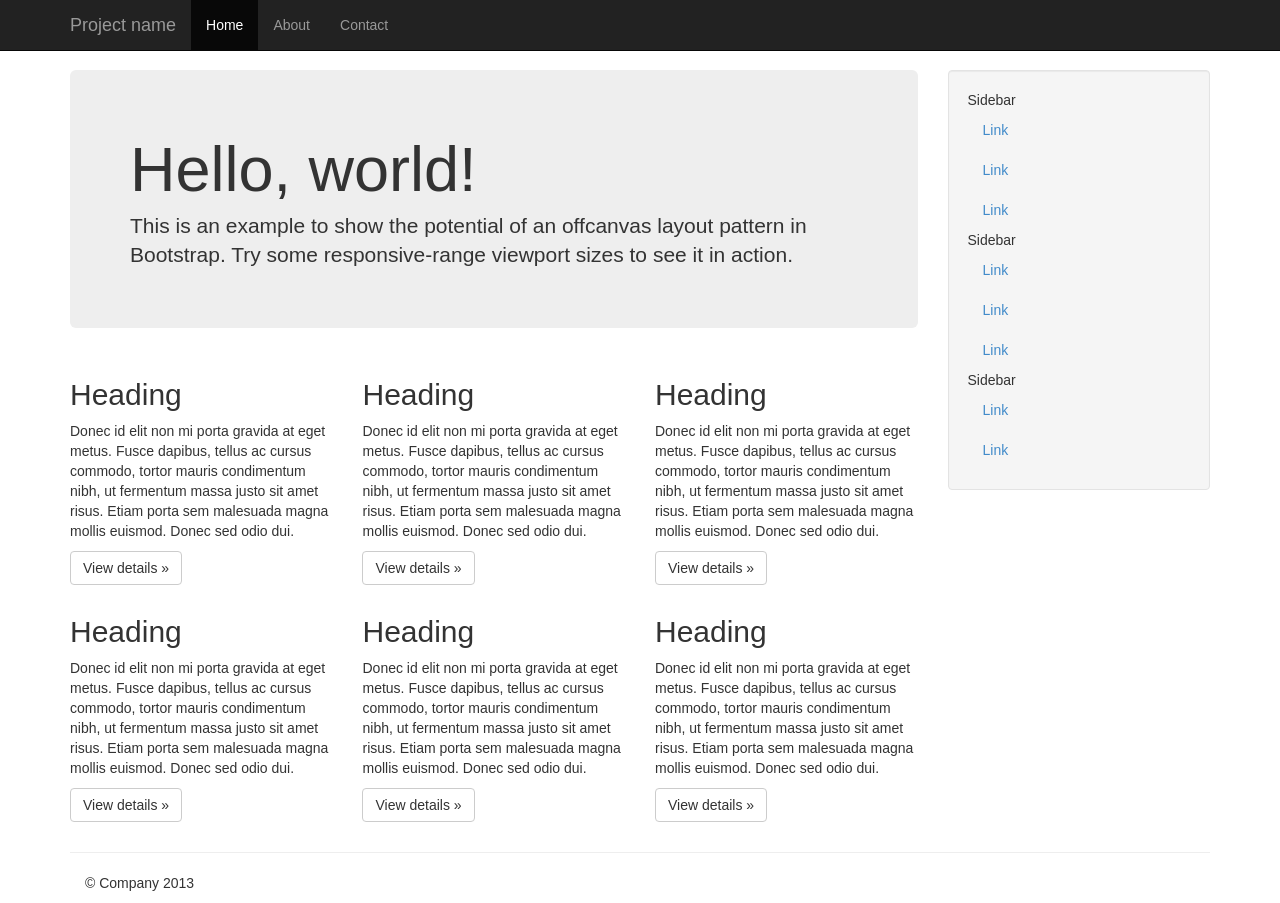
<file: lab04/lab/bootstrap3_defaultTheme/examples/offcanvas/index.html>
<!DOCTYPE html>
<html lang="en">
  <head>
    <meta charset="utf-8">
    <meta name="viewport" content="width=device-width, initial-scale=1.0">
    <meta name="description" content="">
    <meta name="author" content="">
    <link rel="shortcut icon" href="../../assets/ico/favicon.png">

    <title>Off Canvas Template for Bootstrap</title>

    <!-- Bootstrap core CSS -->
    <link href="../../dist/css/bootstrap.min.css" rel="stylesheet">

    <!-- Custom styles for this template -->
    <link href="offcanvas.css" rel="stylesheet">

    <!-- HTML5 shim and Respond.js IE8 support of HTML5 elements and media queries -->
    <!--[if lt IE 9]>
      <script src="../../assets/js/html5shiv.js"></script>
      <script src="../../assets/js/respond.min.js"></script>
    <![endif]-->
  </head>

  <body>
    <div class="navbar navbar-fixed-top navbar-inverse" role="navigation">
      <div class="container">
        <div class="navbar-header">
          <button type="button" class="navbar-toggle" data-toggle="collapse" data-target=".navbar-collapse">
            <span class="icon-bar"></span>
            <span class="icon-bar"></span>
            <span class="icon-bar"></span>
          </button>
          <a class="navbar-brand" href="#">Project name</a>
        </div>
        <div class="collapse navbar-collapse">
          <ul class="nav navbar-nav">
            <li class="active"><a href="#">Home</a></li>
            <li><a href="#about">About</a></li>
            <li><a href="#contact">Contact</a></li>
          </ul>
        </div><!-- /.nav-collapse -->
      </div><!-- /.container -->
    </div><!-- /.navbar -->

    <div class="container">

      <div class="row row-offcanvas row-offcanvas-right">
        <div class="col-xs-12 col-sm-9">
          <p class="pull-right visible-xs">
            <button type="button" class="btn btn-primary btn-xs" data-toggle="offcanvas">Toggle nav</button>
          </p>
          <div class="jumbotron">
            <h1>Hello, world!</h1>
            <p>This is an example to show the potential of an offcanvas layout pattern in Bootstrap. Try some responsive-range viewport sizes to see it in action.</p>
          </div>
          <div class="row">
            <div class="col-6 col-sm-6 col-lg-4">
              <h2>Heading</h2>
              <p>Donec id elit non mi porta gravida at eget metus. Fusce dapibus, tellus ac cursus commodo, tortor mauris condimentum nibh, ut fermentum massa justo sit amet risus. Etiam porta sem malesuada magna mollis euismod. Donec sed odio dui. </p>
              <p><a class="btn btn-default" href="#">View details &raquo;</a></p>
            </div><!--/span-->
            <div class="col-6 col-sm-6 col-lg-4">
              <h2>Heading</h2>
              <p>Donec id elit non mi porta gravida at eget metus. Fusce dapibus, tellus ac cursus commodo, tortor mauris condimentum nibh, ut fermentum massa justo sit amet risus. Etiam porta sem malesuada magna mollis euismod. Donec sed odio dui. </p>
              <p><a class="btn btn-default" href="#">View details &raquo;</a></p>
            </div><!--/span-->
            <div class="col-6 col-sm-6 col-lg-4">
              <h2>Heading</h2>
              <p>Donec id elit non mi porta gravida at eget metus. Fusce dapibus, tellus ac cursus commodo, tortor mauris condimentum nibh, ut fermentum massa justo sit amet risus. Etiam porta sem malesuada magna mollis euismod. Donec sed odio dui. </p>
              <p><a class="btn btn-default" href="#">View details &raquo;</a></p>
            </div><!--/span-->
            <div class="col-6 col-sm-6 col-lg-4">
              <h2>Heading</h2>
              <p>Donec id elit non mi porta gravida at eget metus. Fusce dapibus, tellus ac cursus commodo, tortor mauris condimentum nibh, ut fermentum massa justo sit amet risus. Etiam porta sem malesuada magna mollis euismod. Donec sed odio dui. </p>
              <p><a class="btn btn-default" href="#">View details &raquo;</a></p>
            </div><!--/span-->
            <div class="col-6 col-sm-6 col-lg-4">
              <h2>Heading</h2>
              <p>Donec id elit non mi porta gravida at eget metus. Fusce dapibus, tellus ac cursus commodo, tortor mauris condimentum nibh, ut fermentum massa justo sit amet risus. Etiam porta sem malesuada magna mollis euismod. Donec sed odio dui. </p>
              <p><a class="btn btn-default" href="#">View details &raquo;</a></p>
            </div><!--/span-->
            <div class="col-6 col-sm-6 col-lg-4">
              <h2>Heading</h2>
              <p>Donec id elit non mi porta gravida at eget metus. Fusce dapibus, tellus ac cursus commodo, tortor mauris condimentum nibh, ut fermentum massa justo sit amet risus. Etiam porta sem malesuada magna mollis euismod. Donec sed odio dui. </p>
              <p><a class="btn btn-default" href="#">View details &raquo;</a></p>
            </div><!--/span-->
          </div><!--/row-->
        </div><!--/span-->

        <div class="col-xs-6 col-sm-3 sidebar-offcanvas" id="sidebar" role="navigation">
          <div class="well sidebar-nav">
            <ul class="nav">
              <li>Sidebar</li>
              <li class="active"><a href="#">Link</a></li>
              <li><a href="#">Link</a></li>
              <li><a href="#">Link</a></li>
              <li>Sidebar</li>
              <li><a href="#">Link</a></li>
              <li><a href="#">Link</a></li>
              <li><a href="#">Link</a></li>
              <li>Sidebar</li>
              <li><a href="#">Link</a></li>
              <li><a href="#">Link</a></li>
            </ul>
          </div><!--/.well -->
        </div><!--/span-->
      </div><!--/row-->

      <hr>

      <footer>
        <p>&copy; Company 2013</p>
      </footer>

    </div><!--/.container-->



    <!-- Bootstrap core JavaScript
    ================================================== -->
    <!-- Placed at the end of the document so the pages load faster -->
    <script src="../../assets/js/jquery.js"></script>
    <script src="../../dist/js/bootstrap.min.js"></script>
    <script src="offcanvas.js"></script>
  </body>
</html>
</file>
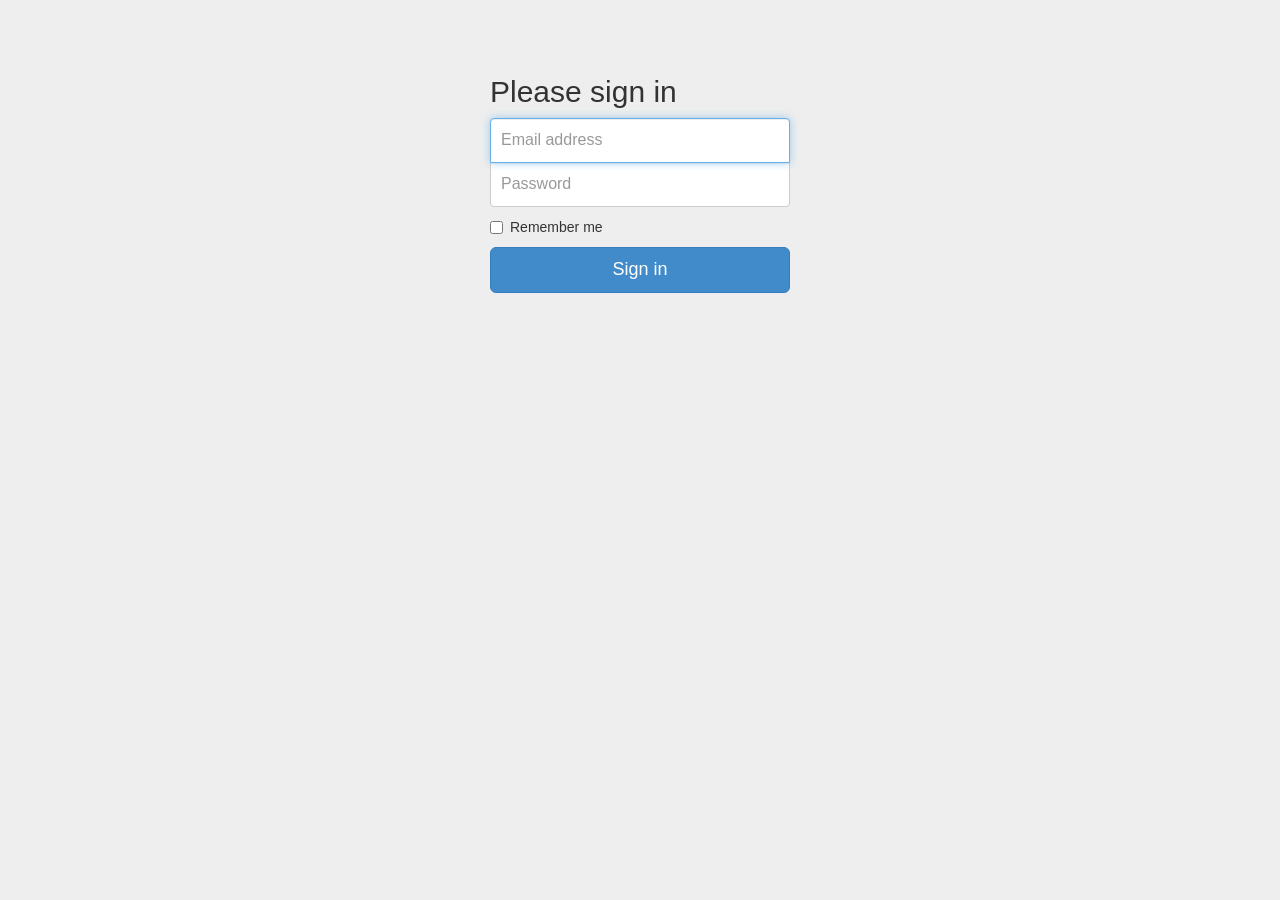
<file: lab04/lab/bootstrap3_defaultTheme/examples/signin/index.html>
<!DOCTYPE html>
<html lang="en">
  <head>
    <meta charset="utf-8">
    <meta name="viewport" content="width=device-width, initial-scale=1.0">
    <meta name="description" content="">
    <meta name="author" content="">
    <link rel="shortcut icon" href="../../assets/ico/favicon.png">

    <title>Signin Template for Bootstrap</title>

    <!-- Bootstrap core CSS -->
    <link href="../../dist/css/bootstrap.css" rel="stylesheet">

    <!-- Custom styles for this template -->
    <link href="signin.css" rel="stylesheet">

    <!-- HTML5 shim and Respond.js IE8 support of HTML5 elements and media queries -->
    <!--[if lt IE 9]>
      <script src="../../assets/js/html5shiv.js"></script>
      <script src="../../assets/js/respond.min.js"></script>
    <![endif]-->
  </head>

  <body>

    <div class="container">

      <form class="form-signin">
        <h2 class="form-signin-heading">Please sign in</h2>
        <input type="text" class="form-control" placeholder="Email address" autofocus>
        <input type="password" class="form-control" placeholder="Password">
        <label class="checkbox">
          <input type="checkbox" value="remember-me"> Remember me
        </label>
        <button class="btn btn-lg btn-primary btn-block" type="submit">Sign in</button>
      </form>

    </div> <!-- /container -->


    <!-- Bootstrap core JavaScript
    ================================================== -->
    <!-- Placed at the end of the document so the pages load faster -->
  </body>
</html>
</file>
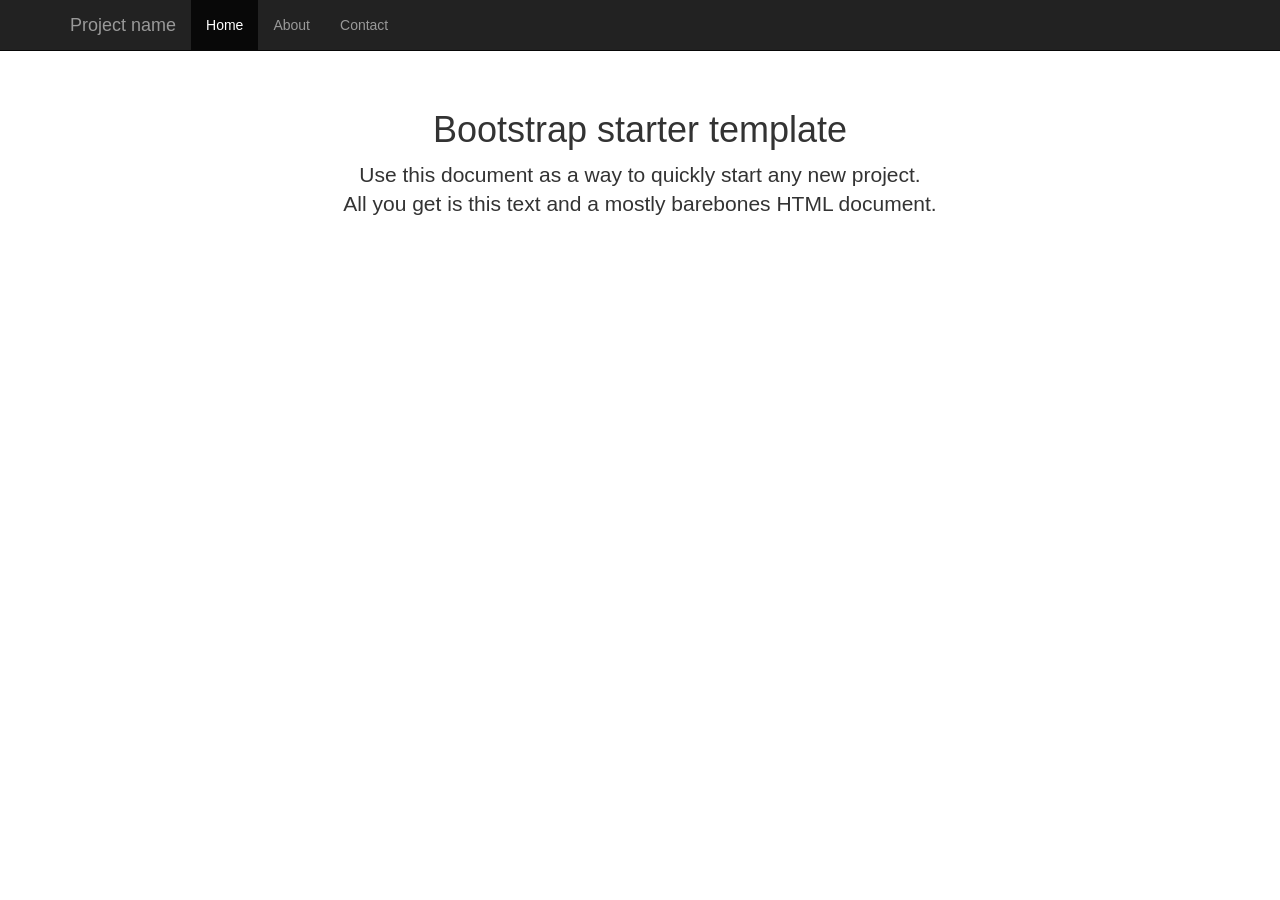
<file: lab04/lab/bootstrap3_defaultTheme/examples/starter-template/index.html>
<!DOCTYPE html>
<html lang="en">
  <head>
    <meta charset="utf-8">
    <meta name="viewport" content="width=device-width, initial-scale=1.0">
    <meta name="description" content="">
    <meta name="author" content="">
    <link rel="shortcut icon" href="../../assets/ico/favicon.png">

    <title>Starter Template for Bootstrap</title>

    <!-- Bootstrap core CSS -->
    <link href="../../dist/css/bootstrap.css" rel="stylesheet">

    <!-- Custom styles for this template -->
    <link href="starter-template.css" rel="stylesheet">

    <!-- HTML5 shim and Respond.js IE8 support of HTML5 elements and media queries -->
    <!--[if lt IE 9]>
      <script src="../../assets/js/html5shiv.js"></script>
      <script src="../../assets/js/respond.min.js"></script>
    <![endif]-->
  </head>

  <body>

    <div class="navbar navbar-inverse navbar-fixed-top">
      <div class="container">
        <div class="navbar-header">
          <button type="button" class="navbar-toggle" data-toggle="collapse" data-target=".navbar-collapse">
            <span class="icon-bar"></span>
            <span class="icon-bar"></span>
            <span class="icon-bar"></span>
          </button>
          <a class="navbar-brand" href="#">Project name</a>
        </div>
        <div class="collapse navbar-collapse">
          <ul class="nav navbar-nav">
            <li class="active"><a href="#">Home</a></li>
            <li><a href="#about">About</a></li>
            <li><a href="#contact">Contact</a></li>
          </ul>
        </div><!--/.nav-collapse -->
      </div>
    </div>

    <div class="container">

      <div class="starter-template">
        <h1>Bootstrap starter template</h1>
        <p class="lead">Use this document as a way to quickly start any new project.<br> All you get is this text and a mostly barebones HTML document.</p>
      </div>

    </div><!-- /.container -->


    <!-- Bootstrap core JavaScript
    ================================================== -->
    <!-- Placed at the end of the document so the pages load faster -->
    <script src="../../assets/js/jquery.js"></script>
    <script src="../../dist/js/bootstrap.min.js"></script>
  </body>
</html>
</file>
<file: lab04/lab/bootstrap3_defaultTheme/examples/grid/grid.css>
.container {
  padding-left: 15px;
  padding-right: 15px;
}

h4 {
  margin-top: 25px;
}
.row {
  margin-bottom: 20px;
}
.row .row {
  margin-top: 10px;
  margin-bottom: 0;
}
[class*="col-"] {
  padding-top: 15px;
  padding-bottom: 15px;
  background-color: #eee;
  border: 1px solid #ddd;
  background-color: rgba(86,61,124,.15);
  border: 1px solid rgba(86,61,124,.2);
}

hr {
  margin-top: 40px;
  margin-bottom: 40px;
}
</file>
<file: lab04/lab/bootstrap3_defaultTheme/examples/jumbotron-narrow/jumbotron-narrow.css>
/* Space out content a bit */
body {
  padding-top: 20px;
  padding-bottom: 20px;
}

/* Everything but the jumbotron gets side spacing for mobile first views */
.header,
.marketing,
.footer {
  padding-left: 15px;
  padding-right: 15px;
}

/* Custom page header */
.header {
  border-bottom: 1px solid #e5e5e5;
}
/* Make the masthead heading the same height as the navigation */
.header h3 {
  margin-top: 0;
  margin-bottom: 0;
  line-height: 40px;
  padding-bottom: 19px;
}

/* Custom page footer */
.footer {
  padding-top: 19px;
  color: #777;
  border-top: 1px solid #e5e5e5;
}

/* Customize container */
@media (min-width: 768px) {
  .container {
    max-width: 730px;
  }
}
.container-narrow > hr {
  margin: 30px 0;
}

/* Main marketing message and sign up button */
.jumbotron {
  text-align: center;
  border-bottom: 1px solid #e5e5e5;
}
.jumbotron .btn {
  font-size: 21px;
  padding: 14px 24px;
}

/* Supporting marketing content */
.marketing {
  margin: 40px 0;
}
.marketing p + h4 {
  margin-top: 28px;
}

/* Responsive: Portrait tablets and up */
@media screen and (min-width: 768px) {
  /* Remove the padding we set earlier */
  .header,
  .marketing,
  .footer {
    padding-left: 0;
    padding-right: 0;
  }
  /* Space out the masthead */
  .header {
    margin-bottom: 30px;
  }
  /* Remove the bottom border on the jumbotron for visual effect */
  .jumbotron {
    border-bottom: 0;
  }
}
</file>
<file: lab04/lab/bootstrap3_defaultTheme/examples/jumbotron/jumbotron.css>
/* Move down content because we have a fixed navbar that is 50px tall */
body {
  padding-top: 50px;
  padding-bottom: 20px;
}
</file>
<file: lab04/lab/bootstrap3_defaultTheme/examples/justified-nav/justified-nav.css>
body {
  padding-top: 20px;
}

.footer {
  border-top: 1px solid #eee;
  margin-top: 40px;
  padding-top: 40px;
  padding-bottom: 40px;
}

/* Main marketing message and sign up button */
.jumbotron {
  text-align: center;
  background-color: transparent;
}
.jumbotron .btn {
  font-size: 21px;
  padding: 14px 24px;
}

/* Customize the nav-justified links to be fill the entire space of the .navbar */

.nav-justified {
  background-color: #eee;
  border-radius: 5px;
  border: 1px solid #ccc;
}
.nav-justified > li > a {
  padding-top: 15px;
  padding-bottom: 15px;
  color: #777;
  font-weight: bold;
  text-align: center;
  border-bottom: 1px solid #d5d5d5;
  background-color: #e5e5e5; /* Old browsers */
  background-repeat: repeat-x; /* Repeat the gradient */
  background-image: -moz-linear-gradient(top, #f5f5f5 0%, #e5e5e5 100%); /* FF3.6+ */
  background-image: -webkit-gradient(linear, left top, left bottom, color-stop(0%,#f5f5f5), color-stop(100%,#e5e5e5)); /* Chrome,Safari4+ */
  background-image: -webkit-linear-gradient(top, #f5f5f5 0%,#e5e5e5 100%); /* Chrome 10+,Safari 5.1+ */
  background-image: -ms-linear-gradient(top, #f5f5f5 0%,#e5e5e5 100%); /* IE10+ */
  background-image: -o-linear-gradient(top, #f5f5f5 0%,#e5e5e5 100%); /* Opera 11.10+ */
  filter: progid:DXImageTransform.Microsoft.gradient( startColorstr='#f5f5f5', endColorstr='#e5e5e5',GradientType=0 ); /* IE6-9 */
  background-image: linear-gradient(top, #f5f5f5 0%,#e5e5e5 100%); /* W3C */
}
.nav-justified > .active > a,
.nav-justified > .active > a:hover,
.nav-justified > .active > a:focus {
  background-color: #ddd;
  background-image: none;
  box-shadow: inset 0 3px 7px rgba(0,0,0,.15);
}
.nav-justified > li:first-child > a {
  border-radius: 5px 5px 0 0;
}
.nav-justified > li:last-child > a {
  border-bottom: 0;
  border-radius: 0 0 5px 5px;
}

@media (min-width: 768px) {
  .nav-justified {
    max-height: 52px;
  }
  .nav-justified > li > a {
    border-left: 1px solid #fff;
    border-right: 1px solid #d5d5d5;
  }
  .nav-justified > li:first-child > a {
    border-left: 0;
    border-radius: 5px 0 0 5px;
  }
  .nav-justified > li:last-child > a {
    border-radius: 0 5px 5px 0;
    border-right: 0;
  }
}

/* Responsive: Portrait tablets and up */
@media screen and (min-width: 768px) {
  /* Remove the padding we set earlier */
  .masthead,
  .marketing,
  .footer {
    padding-left: 0;
    padding-right: 0;
  }
}
</file>
<file: lab04/lab/bootstrap3_defaultTheme/examples/navbar-fixed-top/navbar-fixed-top.css>
body {
  min-height: 2000px;
  padding-top: 70px;
}
</file>
<file: lab04/lab/bootstrap3_defaultTheme/examples/navbar-static-top/navbar-static-top.css>
body {
  min-height: 2000px;
}

.navbar-static-top {
  margin-bottom: 19px;
}
</file>
<file: lab04/lab/bootstrap3_defaultTheme/examples/navbar/navbar.css>
body {
padding: 30px;
}

.navbar {
margin-bottom: 30px;
}
</file>
<file: lab04/lab/bootstrap3_defaultTheme/examples/non-responsive/non-responsive.css>
/* Template-specific stuff
 *
 * Customizations just for the template—these are not necessary for anything
 * with disabling the responsiveness.
 */

/* Account for fixed navbar */
body {
  padding-top: 70px;
  padding-bottom: 30px;
}

/* Finesse the page header spacing */
.page-header {
  margin-bottom: 30px;
}
.page-header .lead {
  margin-bottom: 10px;
}


/* Non-responsive overrides
 *
 * Utilitze the following CSS to disable the responsive-ness of the container,
 * grid system, and navbar.
 */

/* Reset the container */
.container {
  max-width: none !important;
  width: 970px;
}

/* Demonstrate the grids */
.col-xs-4 {
  padding-top: 15px;
  padding-bottom: 15px;
  background-color: #eee;
  border: 1px solid #ddd;
  background-color: rgba(86,61,124,.15);
  border: 1px solid rgba(86,61,124,.2);
}

.container .navbar-header,
.container .navbar-collapse {
  margin-right: 0;
  margin-left: 0;
}

/* Always float the navbar header */
.navbar-header {
  float: left;
}

/* Undo the collapsing navbar */
.navbar-collapse {
  display: block !important;
  height: auto !important;
  padding-bottom: 0;
  overflow: visible !important;
}

.navbar-toggle {
  display: none;
}

.navbar-brand {
  margin-left: -15px;
}

/* Always apply the floated nav */
.navbar-nav {
  float: left;
  margin: 0;
}
.navbar-nav > li {
  float: left;
}
.navbar-nav > li > a {
  padding: 15px;
}

/* Redeclare since we override the float above */
.navbar-nav.navbar-right {
  float: right;
}

/* Undo custom dropdowns */
.navbar .open .dropdown-menu {
  position: absolute;
  float: left;
  background-color: #fff;
  border: 1px solid #cccccc;
  border: 1px solid rgba(0, 0, 0, 0.15);
  border-width: 0 1px 1px;
  border-radius: 0 0 4px 4px;
  -webkit-box-shadow: 0 6px 12px rgba(0, 0, 0, 0.175);
          box-shadow: 0 6px 12px rgba(0, 0, 0, 0.175);
}
.navbar .open .dropdown-menu > li > a {
  color: #333;
}
.navbar .open .dropdown-menu > li > a:hover,
.navbar .open .dropdown-menu > li > a:focus,
.navbar .open .dropdown-menu > .active > a,
.navbar .open .dropdown-menu > .active > a:hover,
.navbar .open .dropdown-menu > .active > a:focus {
  color: #fff !important;
  background-color: #428bca !important;
}
.navbar .open .dropdown-menu > .disabled > a,
.navbar .open .dropdown-menu > .disabled > a:hover,
.navbar .open .dropdown-menu > .disabled > a:focus {
  color: #999 !important;
  background-color: transparent !important;
}
</file>
<file: lab04/lab/bootstrap3_defaultTheme/examples/offcanvas/offcanvas.css>
/*
 * Style twaks
 * --------------------------------------------------
 */
body {
  padding-top: 70px;
}
footer {
  padding-left: 15px;
  padding-right: 15px;
}

/*
 * Off Canvas
 * --------------------------------------------------
 */
@media screen and (max-width: 768px) {
  .row-offcanvas {
    position: relative;
    -webkit-transition: all 0.25s ease-out;
    -moz-transition: all 0.25s ease-out;
    transition: all 0.25s ease-out;
  }

  .row-offcanvas-right
  .sidebar-offcanvas {
    right: -50%; /* 6 columns */
  }

  .row-offcanvas-left
  .sidebar-offcanvas {
    left: -50%; /* 6 columns */
  }

  .row-offcanvas-right.active {
    right: 50%; /* 6 columns */
  }

  .row-offcanvas-left.active {
    left: 50%; /* 6 columns */
  }

  .sidebar-offcanvas {
    position: absolute;
    top: 0;
    width: 50%; /* 6 columns */
  }
}
</file>
<file: lab04/lab/bootstrap3_defaultTheme/examples/signin/signin.css>
body {
  padding-top: 40px;
  padding-bottom: 40px;
  background-color: #eee;
}

.form-signin {
  max-width: 330px;
  padding: 15px;
  margin: 0 auto;
}
.form-signin .form-signin-heading,
.form-signin .checkbox {
  margin-bottom: 10px;
}
.form-signin .checkbox {
  font-weight: normal;
}
.form-signin .form-control {
  position: relative;
  font-size: 16px;
  height: auto;
  padding: 10px;
  -webkit-box-sizing: border-box;
     -moz-box-sizing: border-box;
          box-sizing: border-box;
}
.form-signin .form-control:focus {
  z-index: 2;
}
.form-signin input[type="text"] {
  margin-bottom: -1px;
  border-bottom-left-radius: 0;
  border-bottom-right-radius: 0;
}
.form-signin input[type="password"] {
  margin-bottom: 10px;
  border-top-left-radius: 0;
  border-top-right-radius: 0;
}
</file>
<file: lab04/lab/bootstrap3_defaultTheme/examples/starter-template/starter-template.css>
body {
  padding-top: 50px;
}
.starter-template {
  padding: 40px 15px;
  text-align: center;
}
</file>
